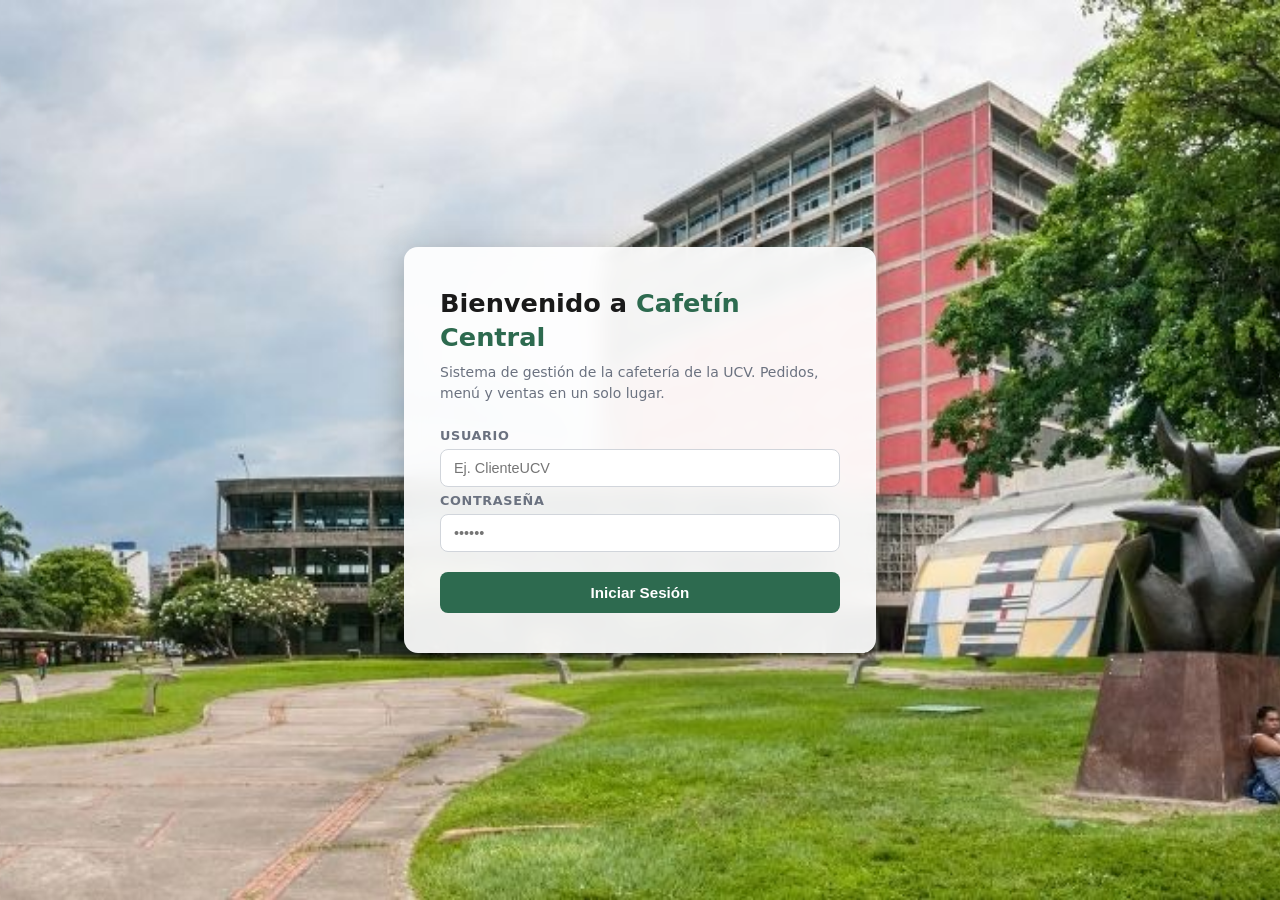
<file: index.html>
<!DOCTYPE html>
<html lang="en">
<head>
  <meta charset="UTF-8">
  <meta name="viewport" content="width=device-width, initial-scale=1.0">
  <title>Cafetín Central - UCV</title>
  <!-- Importacion de hoja de estilos (archivo index.css) -->
  <link rel="stylesheet" href="./styles/index.css">
</head>
<body>

  <!-- Panel para el inicio de sesión -->
  <section class="login-panel">
    <!-- Encabezado del panel de login -->
    <h1>Bienvenido a <span>Cafetín Central</span></h1>
    <p class="subtitle">Sistema de gestión de la cafetería de la UCV. Pedidos, menú y ventas en un solo lugar.</p>

    <!-- Mensaje de error de credenciales -->
    <p class="error-msg" id="error-msg">Credenciales incorrectas. Intentalo de nuevo.</p>

    <!-- Formulario para ingresar las credenciales -->
    <form class="form-group">
      <!-- Ingresar nombre de usuario (ej. ClienteUCV, caja_01, adminRoot) -->
      <label class="form-label" for="username">Usuario</label>
      <input class="form-input" type="text" id="username" placeholder="Ej. ClienteUCV" autocomplete="username" />
      <!-- Ingresar contraseña (ej. Central_123, Cajero#123, cafetinAdmin) -->
      <label class="form-label" for="password">Contraseña</label>
      <input class="form-input" type="password" id="password" placeholder="••••••" autocomplete="current-password" />
    </form>

    <!-- Boton para iniciar sesion -->
    <button class="login-btn" id="login-btn">Iniciar Sesión</button>
  </section>

  <!-- Importacion de hoja de scripts (archivo index.js) -->
  <script src="./scripts/index.js"></script>
</body>
</html>
</file>
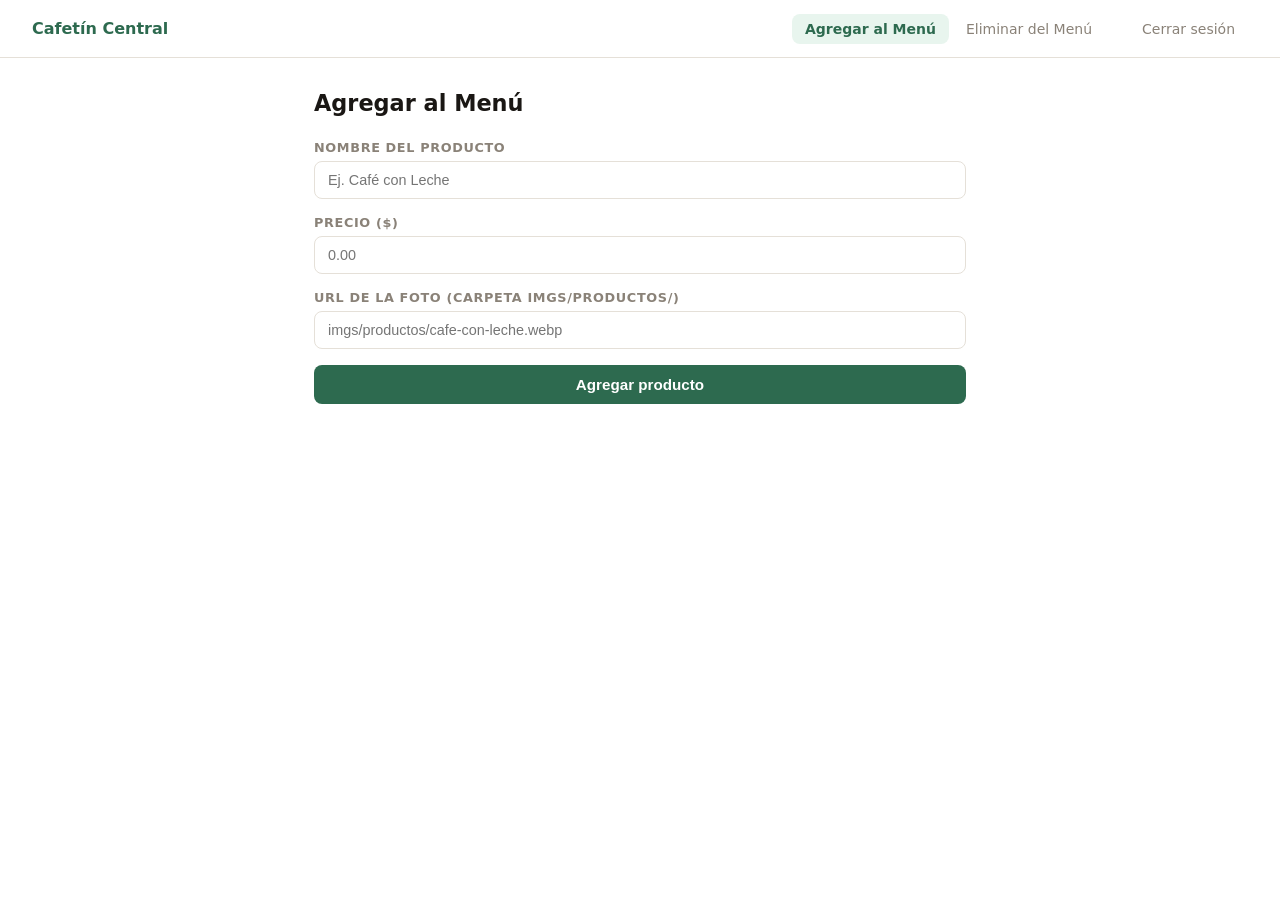
<file: pages/administration.html>
<!DOCTYPE html>
<html lang="es">
<head>
  <meta charset="UTF-8">
  <meta name="viewport" content="width=device-width, initial-scale=1.0">
  <title>Administración</title>
  <link rel="stylesheet" href="../styles/administration.css">
</head>
<body>

  <!-- Barra de navegacion -->
  <nav id="navigation-bar">
    <span class="nav-brand">Cafetín Central</span>
    <ul>
      <li><a href="#" class="nav-link active" data-section="add-page">Agregar al Menú</a></li>
      <li><a href="#" class="nav-link" data-section="delete-page">Eliminar del Menú</a></li>
    </ul>
    <a href="../index.html" class="nav-logout">Cerrar sesión</a>
  </nav>

  <main>

    <!-- Pestaña de Agregar producto -->
    <section id="add-page" class="page active">
      <h2>Agregar al Menú</h2>

      <!-- Formulario para agregar el nuevo producto -->
      <form class="admin-form" id="add-form">
        <div class="form-group">
          <label for="product-name">Nombre del producto</label>
          <input type="text" id="product-name" placeholder="Ej. Café con Leche" />
        </div>
        <div class="form-group">
          <label for="product-price">Precio ($)</label>
          <input type="number" id="product-price" placeholder="0.00" min="0.01" step="0.01" onkeydown="return !['e','E','+','-'].includes(event.key)" />
        </div>
        <div class="form-group">
          <label for="product-img">URL de la foto (carpeta imgs/productos/)</label>
          <input type="text" id="product-img" placeholder="imgs/productos/cafe-con-leche.webp" />
        </div>
        <!-- Boton para agregar el nuevo producto -->
        <button type="button" class="primary-btn" id="add-btn">Agregar producto</button>
      </form>

      <!-- Mensaje de producto agregado exitosamente -->
      <p class="success-msg" id="add-success-msg">Producto agregado exitosamente.</p>

      <!-- Lista temporal de productos agregados en esta sesión -->
      <div id="added-products-wrapper" style="display:none">
        <h3>Productos agregados en esta sesión</h3>
        <ul id="added-products-list" class="added-list"></ul>
      </div>
    </section>

    <!-- Pestaña de Eliminar producto -->
    <section id="delete-page" class="page">
      <h2>Eliminar del Menú</h2>

      <div class="confirm-msg" id="confirm-msg" style="display:none">
        <p>¿Deseas eliminar <strong id="confirm-product-name"></strong>?</p>
        <div>
          <button class="confirm-btn" onclick="confirmarEliminacion()">Confirmar</button>
          <button class="confirm-btn" onclick="cancelarEliminacion()">Cancelar</button>
        </div>
      </div>

      <p class="success-msg" id="delete-success-msg" style="display:none">
      Producto eliminado correctamente.
      </p>

      <ul id="delete-products-list" class="delete-list"></ul>
    </section>

  </main>

  <script src="../scripts/administration.js"></script>
</body>
</html>
</file>
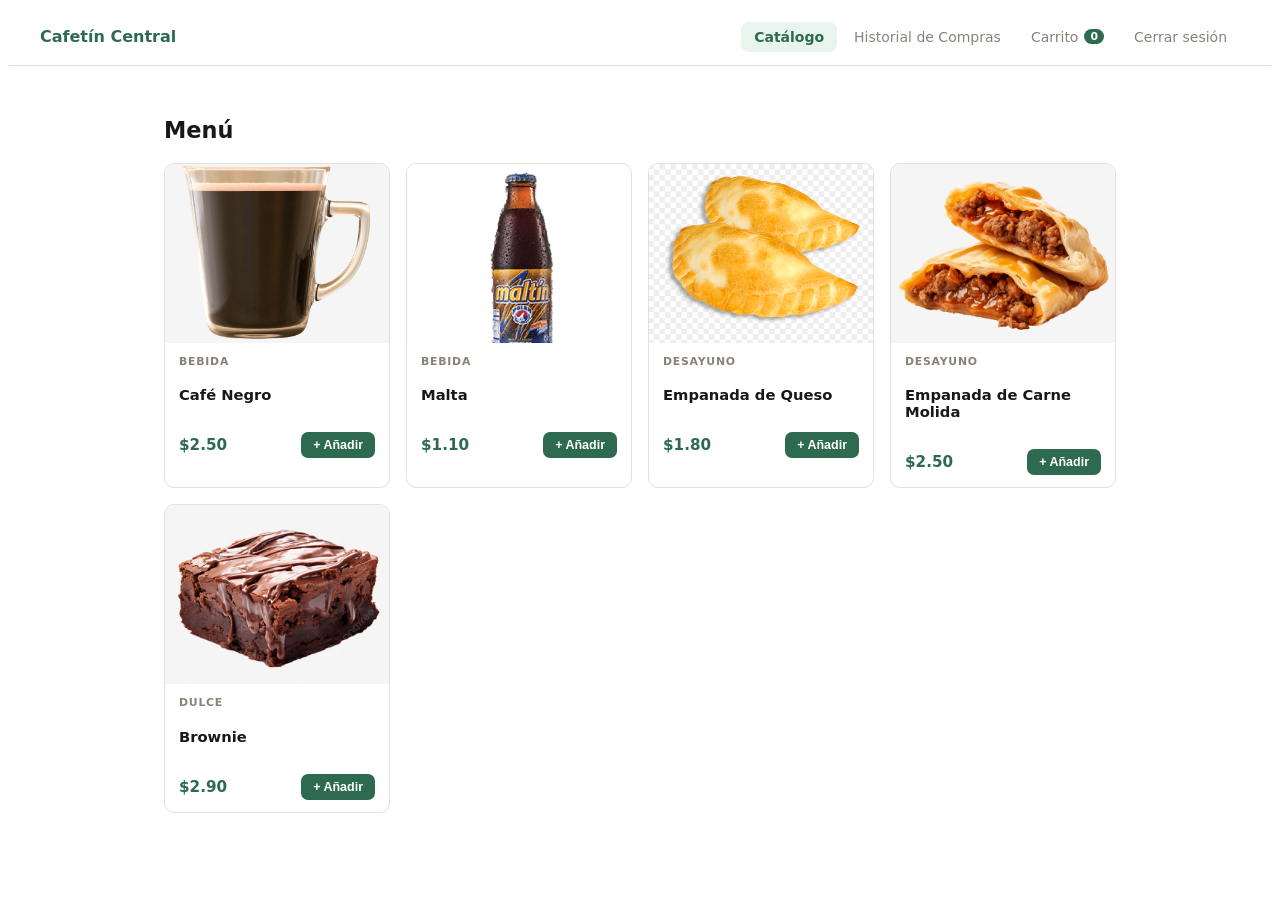
<file: pages/catalog.html>
<!DOCTYPE html>
<html lang="en">
<head>
  <meta charset="UTF-8">
  <meta name="viewport" content="width=device-width, initial-scale=1.0">
  <title>Catálogo y Pedidos</title>
  <link rel="stylesheet" href="../styles/catalog.css">
</head>
<body>
  <!-- Barra de navegación -->
  <nav id="navigation-bar">
    <span class="nav-brand">Cafetín Central</span>
    <ul>
      <li><a href="#" class="nav-link active" data-section="catalog-page">Catálogo</a></li>
      <li><a href="#" class="nav-link" data-section="history-page">Historial de Compras</a></li>
      <li>
        <a href="#" class="nav-link" data-section="shopping-cart-page">
          Carrito <span id="cart-count" class="cart-badge">0</span>
        </a>
      </li>
      <li><a href="../index.html" id="logout-btn">Cerrar sesión</a></li>
    </ul>
  </nav>

  <main>

    <!-- Aviso del carrito de compras -->
    <section id="shopping-cart-notice" class="temporal-notice">
      <p>El producto se añadió al carrito exitosamente.</p>
    </section>

    <!-- Catálogo o menú-->
    <section id="catalog-page" class="page active">
      <h2>Menú</h2>
      <!-- Lista de productos -->
      <ul>
        <!-- Producto nro. 1 -->
        <li>
          <div class="product-card">
            <img src="../imgs/productos/cafe-negro.webp" alt="" />
            <div class="product-info">
              <span class="product-category">Bebida</span>
              <h3 class="product-name">Café Negro</h3>
              <footer class="product-footer">
                <span class="product-price">$2.50</span>
                <button class="add-btn">+ Añadir</button>
              </footer>
            </div>
          </div>
        </li>
        <!-- Producto nro. 2 -->
        <li>
          <div class="product-card">
            <img src="../imgs/productos/malta.webp" alt="" />
            <div class="product-info">
              <span class="product-category">Bebida</span>
              <h3 class="product-name">Malta</h3>
              <footer class="product-footer">
                <span class="product-price">$1.10</span>
                <button class="add-btn">+ Añadir</button>
              </footer>
            </div>
          </div>
        </li>
        <!-- Producto nro. 3 -->
        <li>
          <div class="product-card">
            <img src="../imgs/productos/empanada-queso.webp" alt="" />
            <div class="product-info">
              <span class="product-category">Desayuno</span>
              <h3 class="product-name">Empanada de Queso</h3>
              <footer class="product-footer">
                <span class="product-price">$1.80</span>
                <button class="add-btn">+ Añadir</button>
              </footer>
            </div>
          </div>
        </li>
        <!-- Producto nro. 4 -->
        <li>
          <div class="product-card">
            <img src="../imgs/productos/empanada-carne.webp" alt="" />
            <div class="product-info">
              <span class="product-category">Desayuno</span>
              <h3 class="product-name">Empanada de Carne Molida</h3>
              <footer class="product-footer">
                <span class="product-price">$2.50</span>
                <button class="add-btn">+ Añadir</button>
              </footer>
            </div>
          </div>
        </li>
        <!-- Producto nro. 5 -->
        <li>
          <div class="product-card">
            <img src="../imgs/productos/brownie.webp" alt="" />
            <div class="product-info">
              <span class="product-category">Dulce</span>
              <h3 class="product-name">Brownie</h3>
              <footer class="product-footer">
                <span class="product-price">$2.90</span>
                <button class="add-btn">+ Añadir</button>
              </footer>
            </div>
          </div>
        </li>
      </ul>
    </section>
    
    <section id="history-page" class="page">
      <h2>Historial de Compras</h2>

      <p class="points-msg">Puntos de lealtad: Tienes <strong>150 puntos</strong> acumulados!</p>

      <!-- Orden nro. 1 -->
        <article class="history-order">
          <header class="history-order-header">
            <span class="order-id">ORDEN-001</span>
            <span class="order-date">2025-02-10</span>
            <span class="order-total">$6.80</span>
          </header>
          <ul class="history-order-items">
            <li class="history-item-row">
              <span>Café Negro x2</span>
              <span>$5.00</span>
            </li>
            <li class="history-item-row">
              <span>Empanada de Queso x1</span>
              <span>$1.80</span>
            </li>
          </ul>
        </article>

      <!-- Orden nro. 2 -->
      <article class="history-order">
        <header class="history-order-header">
          <span class="order-id">ORDEN-002</span>
          <span class="order-date">2025-02-18</span>
          <span class="order-total">$7.60</span>
        </header>
        <ul class="history-order-items">
          <li class="history-item-row">
            <span>Empanada de Carne Molida x1</span>
            <span>$2.50</span>
          </li>
          <li class="history-item-row">
            <span>Malta x2</span>
            <span>$2.20</span>
          </li>
          <li class="history-item-row">
            <span>Brownie x1</span>
            <span>$2.90</span>
          </li>
        </ul>
      </article>
    </section>
    
    <section id="shopping-cart-page" class="page">
      <h2>Carrito de Compras</h2>

      <ul id="cart-items" class="cart-items">
        <li class="cart-empty-msg">No hay productos en el carrito.</li>
      </ul>

      <footer class="cart-footer">
        <div class="cart-subtotal">
          <span>Subtotal</span>
          <strong id="cart-subtotal">$0.00</strong>
        </div>
        <div class="cart-actions">
          <button class="confirm-btn" id="confirm-btn">Confirmar pedido</button>
        </div>
      </footer>
    </section>

  </main>

  <script src="../scripts/catalog.js"></script>
</body>
</html>
</file>
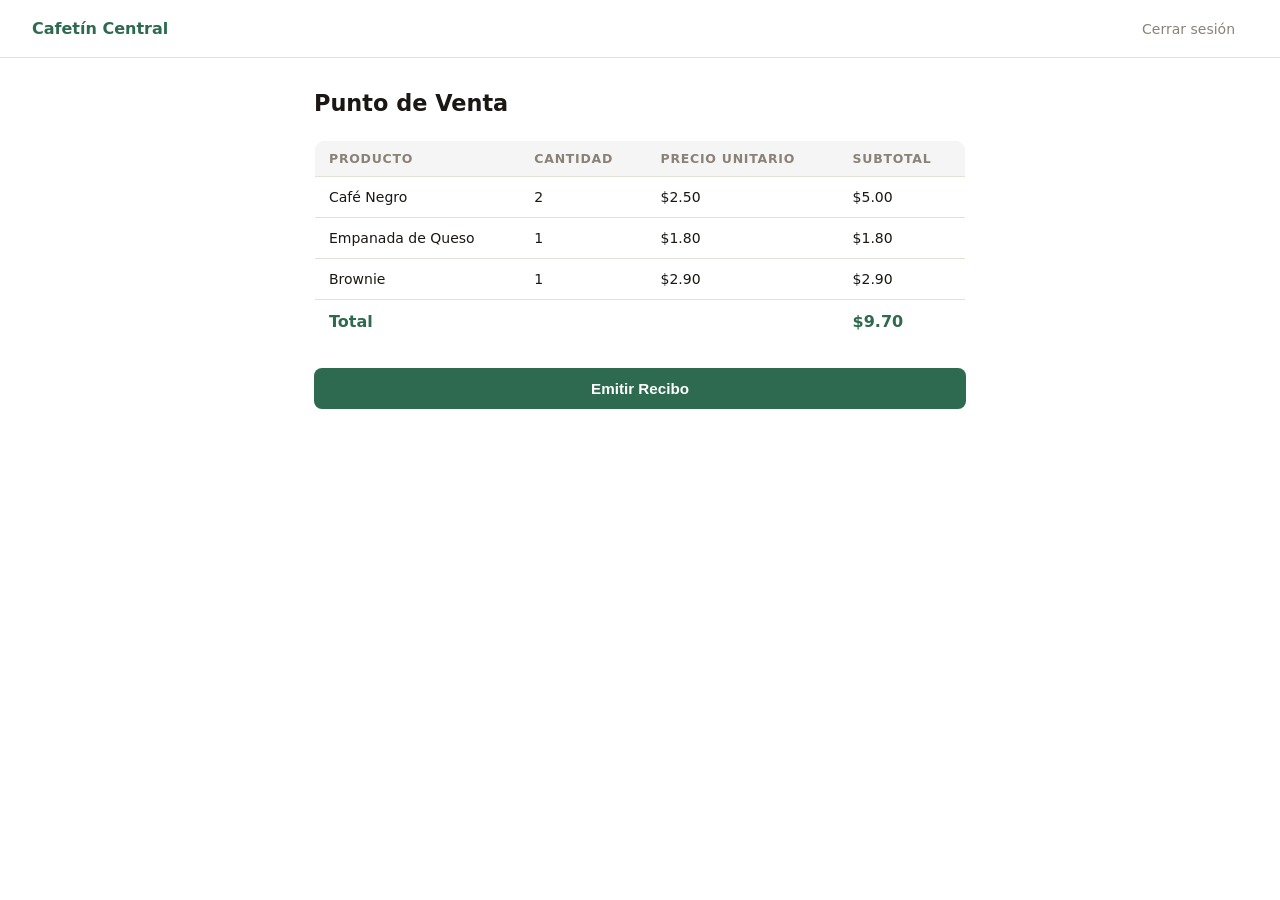
<file: pages/pos.html>
<!DOCTYPE html>
<html lang="es">
<head>
  <meta charset="UTF-8">
  <meta name="viewport" content="width=device-width, initial-scale=1.0">
  <title>Punto de Venta</title>
  <link rel="stylesheet" href="../styles/pos.css">
</head>
<body>

  <nav id="navigation-bar">
    <span class="nav-brand">Cafetín Central</span>
    <a href="../index.html" class="nav-logout">Cerrar sesión</a>
  </nav>

  <main>
    <h2>Punto de Venta</h2>

    <!-- Pedido simulado -->
    <table class="pos-table">
      <thead>
        <tr>
          <th>Producto</th>
          <th>Cantidad</th>
          <th>Precio unitario</th>
          <th>Subtotal</th>
        </tr>
      </thead>
      <tbody>
        <tr>
          <td>Café Negro</td>
          <td>2</td>
          <td>$2.50</td>
          <td>$5.00</td>
        </tr>
        <tr>
          <td>Empanada de Queso</td>
          <td>1</td>
          <td>$1.80</td>
          <td>$1.80</td>
        </tr>
        <tr>
          <td>Brownie</td>
          <td>1</td>
          <td>$2.90</td>
          <td>$2.90</td>
        </tr>
      </tbody>
      <tfoot>
        <tr>
          <td colspan="3">Total</td>
          <td>$9.70</td>
        </tr>
      </tfoot>
    </table>

    <button class="emit-btn" id="emit-btn">Emitir Recibo</button>

    <!-- Mensaje de confirmación -->
    <p class="receipt-msg" id="receipt-msg">Recibo Emitido — ¡Gracias por su compra!</p>

  </main>

  <script src="../scripts/pos.js"></script>
</body>
</html>
</file>
<file: styles/index.css>
/* Fondo full-screen */
body {
  margin: 0;
  min-height: 100vh;
  display: flex;
  align-items: center;
  justify-content: center;
  font-family: system-ui, sans-serif;
  background-image: url("../imgs/ucv.webp");
  background-size: cover;
  background-position: center;
  background-repeat: no-repeat;
  background-color: #000;
}

/* La carta */
.login-panel {
  background: rgba(255, 255, 255, 0.92);
  backdrop-filter: blur(10px);
  -webkit-backdrop-filter: blur(10px);
  border-radius: 14px;
  padding: 40px 36px;
  width: 100%;
  max-width: 400px;
  box-shadow: 0 8px 32px rgba(0, 0, 0, 0.25);
}

/* Título */
.login-panel h1 {
  margin: 0 0 8px 0;
  font-size: 1.6rem;
  color: #1a1a1a;
  line-height: 1.3;
}

.login-panel h1 span {
  color: #2D6A4F;
}

/* Subtítulo */
.subtitle {
  margin: 0 0 24px 0;
  font-size: 0.875rem;
  color: #6b7280;
  line-height: 1.5;
}

/* Error */
.error-msg {
  display: none;
  color: #dc2626;
  font-size: 0.82rem;
  margin-bottom: 12px;
  padding: 8px 12px;
  background: #fef2f2;
  border-radius: 8px;
  border: 1px solid #fecaca;
}

/* Formulario */
.form-group {
  display: flex;
  flex-direction: column;
  gap: 6px;
  margin-bottom: 20px;
  border: none;
  padding: 0;
}

.form-label {
  font-size: 0.8rem;
  font-weight: 600;
  color: #6b7280;
  text-transform: uppercase;
  letter-spacing: 0.05em;
}

.form-input {
  padding: 10px 13px;
  border: 1.5px solid #d1d5db;
  border-radius: 8px;
  font-size: 0.9rem;
  outline: none;
  transition: border-color 0.2s;
  background: #ffffff;
}

.form-input:focus {
  border-color: #2D6A4F;
  box-shadow: 0 0 0 3px rgba(45, 106, 79, 0.12);
}

/* Botón */
.login-btn {
  width: 100%;
  padding: 12px;
  background: #2D6A4F;
  color: #ffffff;
  border: none;
  border-radius: 8px;
  font-size: 0.95rem;
  font-weight: 600;
  cursor: pointer;
  transition: background 0.2s, transform 0.15s;
}

.login-btn:hover {
  background: #235C42;
  transform: translateY(-1px);
}

.login-btn:active {
  transform: translateY(0);
}
</file>
<file: styles/administration.css>
* { 
  box-sizing: border-box; 
  margin: 0; 
  padding: 0; 
}

body {
  font-family: system-ui, sans-serif;
  background: #ffffff;
  color: #1a1714;
}

/* Estilos de la barra de navegacion */
#navigation-bar {
  display: flex; 
  align-items: center; 
  gap: 24px;
  padding: 0 32px; 
  height: 58px;
  background: #fff; 
  border-bottom: 1.5px solid #e5e0d8;
  position: sticky; 
  top: 0; 
  z-index: 100;
}

.nav-brand { 
  font-weight: 700; 
  font-size: 1rem; 
  color: #2D6A4F; 
  margin-right: auto; 
}

#navigation-bar ul { 
  list-style: none; 
  display: flex; 
  gap: 4px; 
}

#navigation-bar ul li a {
  display: block; 
  padding: 7px 13px; 
  border-radius: 8px;
  text-decoration: none; 
  font-size: 0.875rem; 
  font-weight: 500;
  color: #8a8278; 
  transition: background 0.2s, color 0.2s;
}

#navigation-bar ul li a:hover  { background: #f5f5f5; color: #1a1714; }
#navigation-bar ul li a.active { background: #e8f5ee; color: #2D6A4F; font-weight: 600; }

.nav-logout {
  font-size: 0.875rem; 
  font-weight: 500;
  color: #8a8278; 
  text-decoration: none;
  padding: 7px 13px; 
  border-radius: 8px;
  transition: background 0.2s, color 0.2s;
}

.nav-logout:hover { 
  background: #f5f5f5; 
  color: #1a1714; 
}

/* Estilos de la parte principal */
main { 
  max-width: 700px; 
  margin: 0 auto; 
  padding: 32px 24px; 
}

.page { display: none; }
.page.active { display: block; }
.page h2 { font-size: 1.4rem; font-weight: 700; margin-bottom: 24px; }

/* Estilos del formulario para agregar un nuevo producto */
.admin-form { 
  display: flex; 
  flex-direction: column; 
  gap: 16px; 
  margin-bottom: 16px; 
}

.form-group { 
  display: flex; 
  flex-direction: column; 
  gap: 6px; 
}

.form-group label {
  font-size: 0.8rem; 
  font-weight: 600;
  color: #8a8278; 
  text-transform: uppercase; 
  letter-spacing: 0.05em;
}

.form-group input {
  padding: 10px 13px; 
  border: 1.5px solid #e5e0d8;
  border-radius: 8px; 
  font-size: 0.9rem; 
  outline: none;
  transition: border-color 0.2s;
}
.form-group input:focus {
  border-color: #2D6A4F;
  box-shadow: 0 0 0 3px rgba(45,106,79,0.1);
}

.primary-btn {
  padding: 11px; 
  border: none; 
  border-radius: 8px;
  background: #2D6A4F; 
  color: #fff;
  font-size: 0.95rem; 
  font-weight: 600; 
  cursor: pointer;
  transition: background 0.2s;
}

.primary-btn:hover { background: #235c42; }

/* Estilos del mensaje de exito */
.success-msg {
  display: none; 
  margin-bottom: 24px;
  background: #e8f5ee; 
  color: #2D6A4F;
  border-left: 3px solid #2D6A4F;
  border-radius: 8px; 
  padding: 10px 14px; 
  font-size: 0.875rem;
}

.success-msg.visible { display: block; }

/* Estilos de la visualizacion de la lista de productos agregados al sistema */
#added-products-wrapper h3 {
  font-size: 1rem; 
  font-weight: 700; 
  margin-bottom: 12px;
}

.added-list { 
  list-style: none; 
  display: flex; 
  flex-direction: column; 
  gap: 8px; 
}

.added-item {
  display: flex; 
  align-items: center; 
  gap: 12px;
  padding: 10px 14px; 
  border: 1.5px solid #e5e0d8;
  border-radius: 10px; 
  font-size: 0.875rem;
  background: #fafafa;
}

.added-item-name  { flex: 1; font-weight: 600; }
.added-item-price { color: #2D6A4F; font-weight: 700; min-width: 52px; }
.added-item-img   { color: #8a8278; font-size: 0.78rem; }

/* Estilos de la visualizacion de la lista de productos eliminados */
.delete-list { 
  list-style: none; 
  display: flex; 
  flex-direction: column; 
  gap: 10px; 
}

.delete-item {
  display: flex; 
  align-items: center; 
  justify-content: space-between;
  padding: 12px 16px; 
  border: 1.5px solid #e5e0d8;
  border-radius: 10px; 
  background: #fff;
  transition: border-color 0.2s;
}

.delete-item:hover { border-color: #c0392b; }

.delete-item-info { display: flex; align-items: center; gap: 14px; flex: 1; }
.delete-item-name  { font-weight: 600; font-size: 0.9rem; flex: 1; }
.delete-item-price { color: #2D6A4F; font-weight: 700; min-width: 52px; }
.delete-item-img   { color: #8a8278; font-size: 0.78rem; }

.danger-btn {
  padding: 6px 14px; 
  border: none; 
  border-radius: 7px;
  background: #c0392b; 
  color: #fff;
  font-size: 0.78rem; 
  font-weight: 600; 
  cursor: pointer;
  transition: background 0.2s;
}

.danger-btn:hover { background: #a93226; }

.empty-msg { 
  color: #8a8278; 
  font-size: 0.875rem; 
  text-align: center; 
  padding: 24px 0; 
}

.confirm-msg {
  background: #fff8e1;
  border: 1.5px solid #f0c040;
  border-radius: 10px;
  padding: 14px 16px;
  margin-bottom: 16px;
  font-size: 0.9rem;
}

.confirm-actions {
  display: flex; 
  gap: 10px; 
  margin-top: 12px;
}

.confirm-btn {
  padding: 7px 16px;
  border: 1.5px solid #e5e0d8;
  border-radius: 7px; 
  background: #fff;
  font-size: 0.85rem; 
  font-weight: 600;
  cursor: pointer; 
  transition: background 0.2s;
}

.cancel-btn:hover { background: #f5f5f5; }
</file>
<file: styles/catalog.css>
* { box-sizing: border-box;* margin: 0; padding: 0; }

body {
  font-family: system-ui, sans-serif;
  background: #ffffff;
  color: #1a1714;
}

/* Barra de navegacion */
#navigation-bar {
  position: sticky; 
  top: 0; 
  z-index: 100;
  display: flex; 
  align-items: center; 
  justify-content: space-between;
  padding: 0 32px; 
  height: 58px;
  background: #fff;
  border-bottom: 1.5px solid #e5e0d8;
}

.nav-brand {
  font-weight: 700; 
  font-size: 1rem;
  color: #2D6A4F;
}

#navigation-bar ul {
  list-style: none;
  display: flex; 
  gap: 4px;
}

#navigation-bar ul li a {
  display: flex; 
  align-items: center; 
  gap: 6px;
  padding: 7px 13px; 
  border-radius: 8px;
  text-decoration: none; 
  font-size: 0.875rem; 
  font-weight: 500;
  color: #8a8278;
  transition: background 0.2s, color 0.2s;
}

#navigation-bar ul li a:hover  { 
  background: #f5f5f5; 
  color: #1a1714; 
}

#navigation-bar ul li a.active { 
  background: #e8f5ee; 
  color: #2D6A4F; 
  font-weight: 600; 
}

.cart-badge {
  background: #2D6A4F; 
  color: #fff;
  font-size: 0.68rem; 
  font-weight: 700;
  padding: 1px 6px; 
  border-radius: 10px;
}

/* Main */
main { 
  max-width: 1000px; 
  margin: 0 auto; 
  padding: 32px 24px; 
}

.page { display: none; }
.page.active { display: block; }

.page h2 { 
  font-size: 1.4rem; 
  font-weight: 700; 
  margin-bottom: 20px; 
}

/* Aviso */
.temporal-notice {
  display: none;
  background: #e8f5ee;
  color: #2D6A4F;
  border-left: 3px solid #2D6A4F;
  border-radius: 10px;
  padding: 10px 16px;
  margin-bottom: 20px;
  font-size: 0.875rem;
}

/* Lista de productos */
#catalog-page ul {
  list-style: none;
  display: grid;
  grid-template-columns: repeat(auto-fill, minmax(190px, 1fr));
  gap: 16px;
}

#catalog-page ul li { display: contents; }

.product-card {
  background: #fff;
  border: 1.5px solid #e5e0d8;
  border-radius: 10px;
  overflow: hidden;
  display: flex; flex-direction: column;
  transition: box-shadow 0.2s, transform 0.2s;
}
.product-card:hover {
  box-shadow: 0 4px 14px rgba(0,0,0,0.09);
  transform: translateY(-2px);
}

.product-card img {
  width: 100%; 
  aspect-ratio: 5 / 4;
  object-fit: cover; 
  background: #f5f5f5;
}

.product-info {
  padding: 12px 14px;
  display: flex; 
  flex-direction: column; 
  gap: 4px; 
  flex: 1;
}

.product-category {
  font-size: 0.68rem; 
  text-transform: uppercase;
  letter-spacing: 0.07em; 
  color: #8a8278; 
  font-weight: 600;
}

.product-name { 
  font-size: 0.92rem; 
  font-weight: 600; 
}

.product-footer {
  display: flex; 
  align-items: center;
  justify-content: space-between; 
  margin-top: 10px;
}

.product-price { 
  font-weight: 700; 
  color: #2D6A4F; 
  font-size: 0.95rem; 
}

.add-btn {
  padding: 6px 12px; 
  border: none; 
  border-radius: 7px;
  background: #2D6A4F; 
  color: #fff;
  font-size: 0.78rem; 
  font-weight: 600; 
  cursor: pointer;
  transition: background 0.2s, transform 0.15s;
}
.add-btn:hover  { 
  background: #235c42; 
}

.add-btn:active { 
  transform: scale(0.96); 
}

/* ── HISTORIAL ── */
.points-msg {
  display: inline-block;
  background: #e8f5ee;
  color: #2D6A4F;
  border-radius: 8px;
  padding: 8px 14px;
  font-size: 0.875rem;
  margin-bottom: 20px;
}

.history-order {
  border: 1.5px solid #e5e0d8;
  border-radius: 10px;
  overflow: hidden;
  margin-bottom: 14px;
}

.history-order-header {
  display: flex; 
  align-items: center; 
  gap: 16px;
  padding: 12px 16px;
  background: #f5f5f5;
  border-bottom: 1px solid #e5e0d8;
  font-size: 0.85rem;
}

.order-id   { 
  font-family: monospace; 
  color: #8a8278; 
}

.order-date { 
  flex: 1; 
  color: #8a8278; 
}

.order-total { 
  font-weight: 700; 
  color: #2D6A4F; 
}

.history-order-items {
  list-style: none;
  padding: 10px 16px;
  display: flex; 
  flex-direction: column; 
  gap: 0;
}

.history-item-row {
  display: flex; 
  justify-content: space-between;
  font-size: 0.875rem; 
  padding: 7px 0;
  border-bottom: 1px solid #e5e0d8;
}

.history-item-row:last-child { 
  border-bottom: none; 
}

/* ── CARRITO ── */
.cart-items {
  list-style: none;
  display: flex; 
  flex-direction: column;
  gap: 10px; 
  margin-bottom: 20px;
}

.cart-empty-msg {
  color: #8a8278;
  font-size: 0.9rem;
  padding: 24px 0;
  text-align: center;
}

.cart-item {
  display: flex; 
  align-items: center; 
  gap: 12px;
  background: #fff;
  border: 1.5px solid #e5e0d8;
  border-radius: 10px;
  padding: 12px 16px;
}

.cart-item-name { 
  flex: 1; 
  font-weight: 500; 
  font-size: 0.9rem; 
}

.cart-item-qty     { 
  color: #8a8278; 
  font-size: 0.85rem; 
  min-width: 28px; 
}

.cart-item-subtotal { 
  font-weight: 700; 
  color: #2D6A4F; 
  min-width: 56px; 
  text-align: right; 
}

.btn-remove {
  background: none; 
  border: none; 
  cursor: pointer;
  color: #8a8278; 
  font-size: 0.95rem;
  padding: 2px 6px; 
  border-radius: 6px;
  transition: color 0.2s, background 0.2s;
}

.btn-remove:hover { 
  color: #c0392b; 
  background: #fdecea; 
}

.cart-footer {
  border-top: 1.5px solid #e5e0d8;
  padding-top: 16px;
  display: flex; 
  flex-direction: column; 
  gap: 14px;
}

.cart-subtotal {
  display: flex; 
  justify-content: space-between;
  font-size: 1rem;
}

.cart-subtotal strong { 
  color: #2D6A4F; 
  font-size: 1.1rem; 
}

.confirm-btn {
  width: 100%; 
  padding: 12px;
  background: #2D6A4F; 
  color: #fff;
  border: none; 
  border-radius: 8px;
  font-size: 0.95rem; 
  font-weight: 600; 
  cursor: pointer;
  transition: background 0.2s;
}

.confirm-btn:hover { 
  background: #235c42; 
}
</file>
<file: styles/pos.css>
* { 
  box-sizing: border-box; 
  margin: 0; 
  padding: 0; 
}

body {
  font-family: system-ui, sans-serif;
  background: #ffffff;
  color: #1a1714;
}

/* Barra de navegacion */
#navigation-bar {
  display: flex; 
  align-items: center; 
  justify-content: space-between;
  padding: 0 32px; 
  height: 58px;
  background: #fff; 
  border-bottom: 1.5px solid #e5e0d8;
  position: sticky; 
  top: 0; 
  z-index: 100;
}

.nav-brand { 
  font-weight: 700; 
  font-size: 1rem; 
  color: #2D6A4F; 
}

.nav-logout {
  font-size: 0.875rem; 
  font-weight: 500;
  color: #8a8278; 
  text-decoration: none;
  padding: 7px 13px; 
  border-radius: 8px;
  transition: background 0.2s, color 0.2s;
}

.nav-logout:hover { 
  background: #f5f5f5; 
  color: #1a1714; 
}

/* Estilos de la parte principal */
main {
  max-width: 700px;
  margin: 0 auto;
  padding: 32px 24px;
}

main h2 {
  font-size: 1.4rem; 
  font-weight: 700; 
  margin-bottom: 24px;
}

/* Estilos de la tabla */
.pos-table {
  width: 100%; 
  border-collapse: collapse;
  border: 1.5px solid #e5e0d8;
  border-radius: 10px; 
  overflow: hidden;
  margin-bottom: 24px;
}

.pos-table th {
  background: #f5f5f5; 
  padding: 10px 14px;
  text-align: left; 
  font-size: 0.78rem;
  text-transform: uppercase; 
  letter-spacing: 0.06em;
  color: #8a8278; 
  border-bottom: 1.5px solid #e5e0d8;
}

.pos-table td {
  padding: 12px 14px; 
  font-size: 0.875rem;
  border-bottom: 1px solid #e5e0d8;
}

.pos-table tbody tr:last-child td { border-bottom: none; }
.pos-table tbody tr:hover td { background: #fafafa; }

.pos-table tfoot td {
  font-weight: 700; 
  font-size: 1rem;
  color: #2D6A4F; 
  border-top: 1.5px solid #e5e0d8;
  border-bottom: none;
}

/* Estilos para el boton de emitir recibo */
.emit-btn {
  width: 100%; 
  padding: 12px; 
  border: none; 
  border-radius: 8px;
  background: #2D6A4F; 
  color: #fff;
  font-size: 0.95rem; 
  font-weight: 600; 
  cursor: pointer;
  transition: background 0.2s;
  margin-bottom: 16px;
}

.emit-btn:hover    { background: #235c42; }
.emit-btn:disabled { background: #a0c4b4; cursor: not-allowed; }

/* ── MENSAJE RECIBO ── */
.receipt-msg {
  display: none;
  text-align: center;
  font-size: 1rem; 
  font-weight: 600;
  color: #2D6A4F;
  background: #e8f5ee;
  border: 1.5px solid #2D6A4F;
  border-radius: 8px;
  padding: 14px;
}

.receipt-msg.visible { display: block; }
</file>
